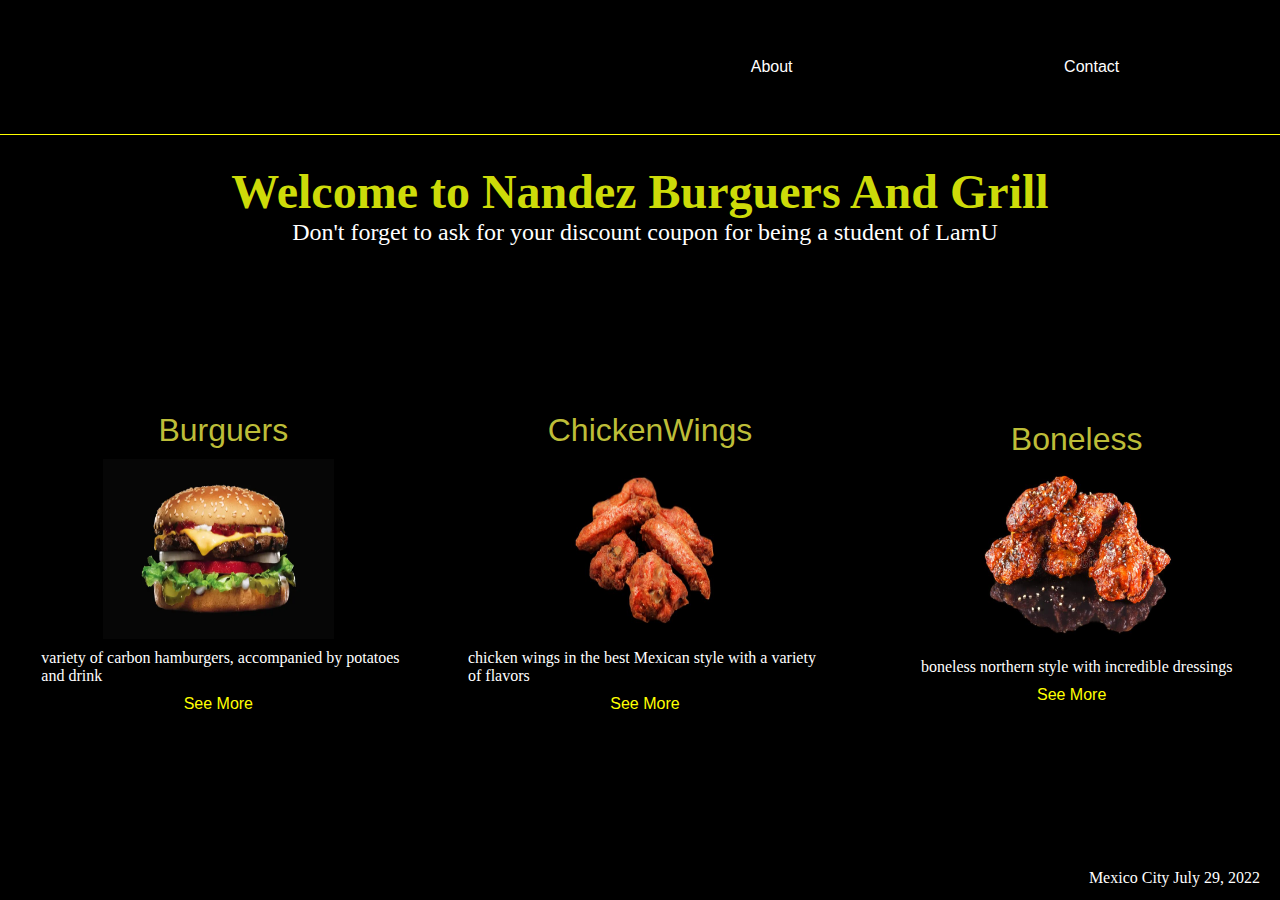
<file: index.html>
<!DOCTYPE html>
<html lang="en">

<head>
  <meta charset="UTF-8">
  <meta http-equiv="X-UA-Compatible" content="IE=edge">
  <meta name="viewport" content="width=device-width, initial-scale=1.0">
  <link rel="stylesheet" href="css/style.css">
  <title>Food</title>
</head>

<body>
  <div class="nav">
    <nav class="navegation">
      <a href="pages/about.html">About</a>
      <a href="pages/contact.html">Contact</a>
    </nav>
  </div>
  <main class="header">
    <h2>
      Welcome to Nandez Burguers And Grill
    </h2>
    <p>
      Don't forget to ask for your discount coupon for being a student of LarnU
    </p>
  </main>
  <div class="container">
    <div class="box">
      <div class="box__image">
        <p class="box__image-paragraph">
          Burguers
        </p>
        <img src="images/burguer.webp" alt="burguer">
        <p>
          variety of carbon hamburgers, accompanied by potatoes
          and drink
        </p>
        <a class="box-link" href="pages/burguers.html">See More</a>
      </div>
    </div>
    <div class="box">
      <div class="box__image">
        <p class="box__image-paragraph">
          ChickenWings
        </p>
        <img src="images/chickenWings.jpg" alt="chickenWing">
        <p>
          chicken wings in the best Mexican style with a variety of flavors
        </p>
        <a class="box-link" href="pages/chickengWings.html">See More</a>
      </div>
    </div>
    <div class="box">
      <div class="box__image">
        <p class="box__image-paragraph">
          Boneless
        </p>
        <img src="images/boneless.jpg" alt="boneless">
        <p>
          boneless northern style with incredible dressings
        </p>
        <a class="box-link" href="pages/boneless.html">See More</a>
      </div>
    </div>
  </div>
  <div class="footer">
    <footer>
      Mexico City July 29, 2022
    </footer>
  </div>
  <script>
    alert("Welcome to Nandez Burguers And Grill");
  </script>
</body>

</html>
</file>
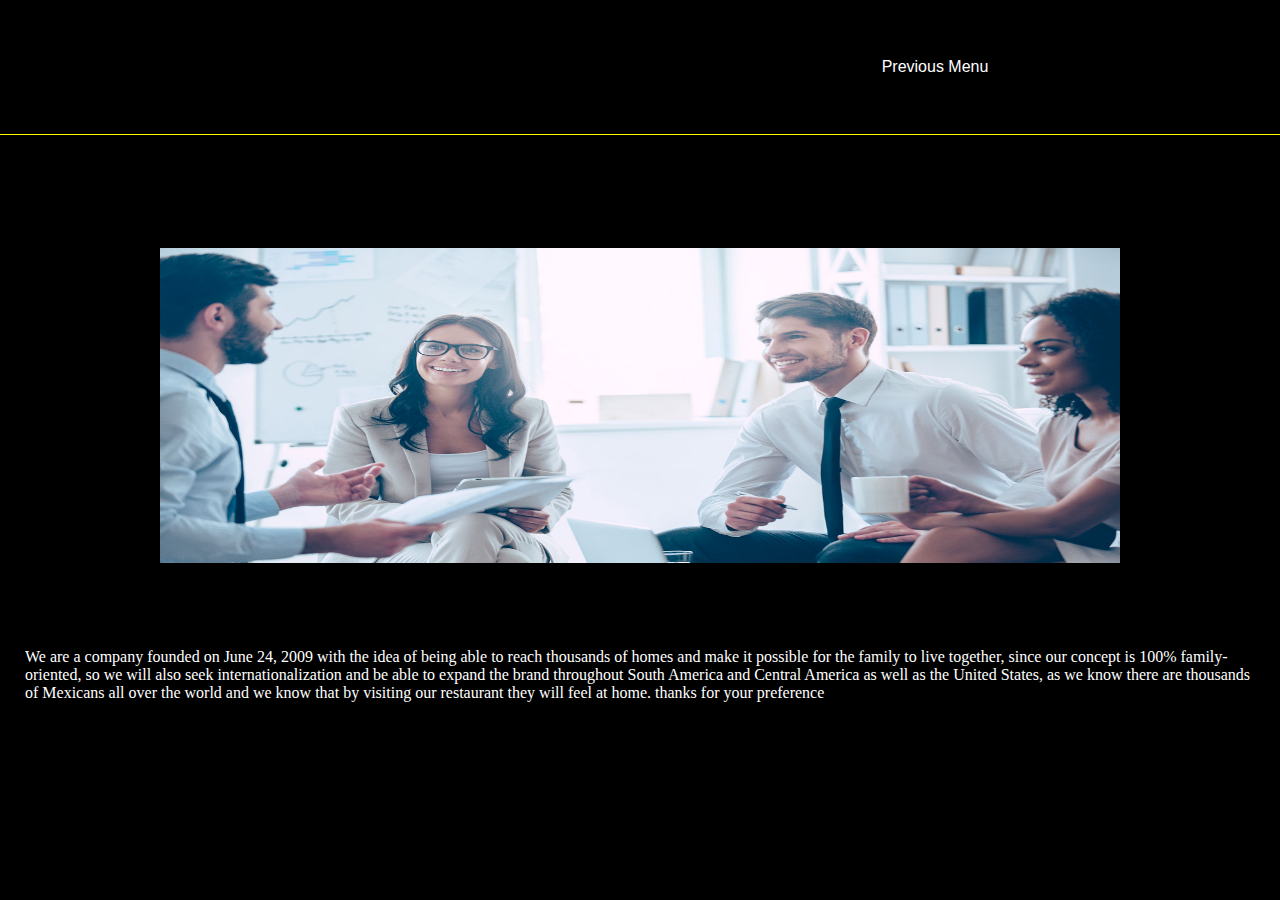
<file: about.html>
<!DOCTYPE html>
<html lang="en">
<head>
  <meta charset="UTF-8">
  <meta http-equiv="X-UA-Compatible" content="IE=edge">
  <meta name="viewport" content="width=device-width, initial-scale=1.0">
  <link rel="stylesheet" href="style.css">
  <title>About</title>
</head>
<body>
  <div class="nav">
    <nav class="navegation" >
      <a href="index.html">Previous Menu</a>
    </nav>
  </div>
<div class="about">
  <div class="about__image">
    <img class="about__image-image" src="images/group.jpg" alt="group">
  </div>
  <div class="about__image-paragraph">
    <p >
      We are a company founded on June 24, 2009 with the idea of ​​being able to reach 
      thousands of homes and make it possible for the family to live together,
      since our concept is 100% family-oriented, so we will also seek
      internationalization and be able to expand the brand throughout
      South America and Central America as well as the United States, 
      as we know there are thousands of Mexicans all over the world 
      and we know that by visiting our restaurant they will feel at home.
      thanks for your preference
    </p>
  </div>
</div>

</body>
</html>
</file>
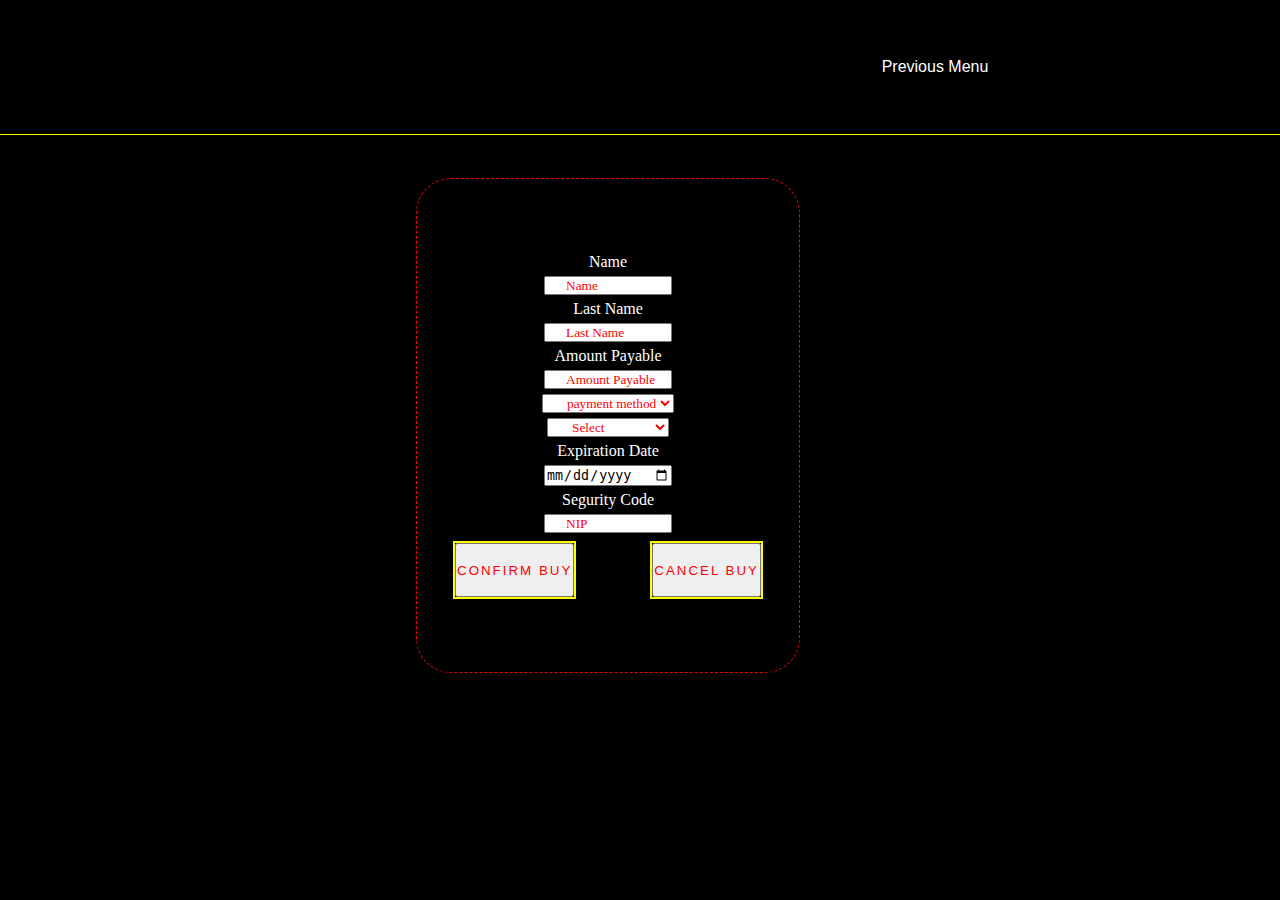
<file: pay.html>
<!DOCTYPE html>
<html lang="en">
<head>
  <meta charset="UTF-8">
  <meta http-equiv="X-UA-Compatible" content="IE=edge">
  <meta name="viewport" content="width=device-width, initial-scale=1.0">
  <link rel="stylesheet" href="style.css">
  <title>Pay</title>
</head>
<body>
  <div class="nav">
    <nav class="navegation" >
      <a href="index.html">Previous Menu</a>
    </nav>
  </div>
  <div class="dates">
    <div class="dates__form">
      <form>
        <label for="name">Name</label>
        <input type="text" name="name" id="name" required placeholder="Name">
        <label for="lastName">Last Name</label>
        <input type="text" name="lastName" id="lastName" required placeholder="Last Name">
        <label for="amountPayable">Amount Payable</label>
        <input type="number" name="amountPayable" id="amountPayable" required placeholder="Amount Payable">
        <select name="select" id="select" required>
          <option value="paymentMethod" hidden>payment method</option>
          <option value="cash">Cash</option>
          <option value="debitCard">Debit Card</option>
          <option value="creditCard">Credit Card</option>
        </select>
        <select name="cash" id="cash" required>
          <option value="select" hidden >Select</option>
          <option value="bbva">BBVA</option>
          <option value="banamex">BANAMEX</option>
          <option value="santander">SANTANDER</option>
          <option value="banorte">BANORTE</option>
        </select>
        <label for="expirationDate">Expiration Date</label>
        <input type="date" required>
        <label for="segurity">Segurity Code</label>
        <input type="password" placeholder="NIP" required>
        <div class="link">
          <button type="submit">Confirm Buy </button>
          <button type="reset">Cancel Buy</button>
        </div>
      </form>
    </div>
  </div>

</body>
</html>
</file>
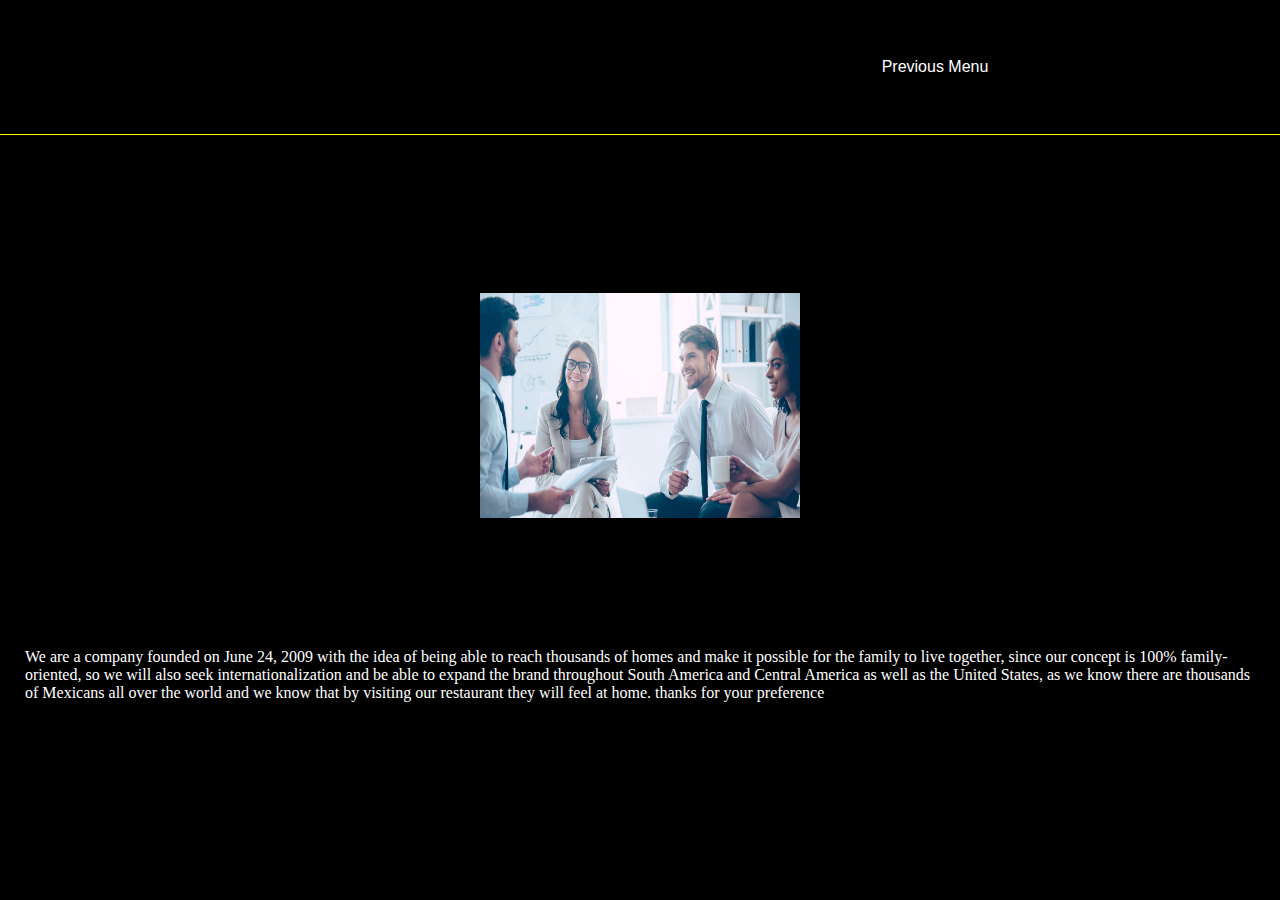
<file: pages/about.html>
<!DOCTYPE html>
<html lang="en">
<head>
  <meta charset="UTF-8">
  <meta http-equiv="X-UA-Compatible" content="IE=edge">
  <meta name="viewport" content="width=device-width, initial-scale=1.0">
  <link rel="stylesheet" href="../css/style.css">
  <title>About</title>
</head>
<body>
  <div class="nav">
    <nav class="navegation" >
      <a href="../index.html">Previous Menu</a>
    </nav>
  </div>
<div class="about">
  <div class="about__image">
    <img class="about__image-image" src="../images/group.jpg" alt="group">
  </div>
  <div class="about__image-paragraph">
    <p >
      We are a company founded on June 24, 2009 with the idea of ​​being able to reach 
      thousands of homes and make it possible for the family to live together,
      since our concept is 100% family-oriented, so we will also seek
      internationalization and be able to expand the brand throughout
      South America and Central America as well as the United States, 
      as we know there are thousands of Mexicans all over the world 
      and we know that by visiting our restaurant they will feel at home.
      thanks for your preference
    </p>
  </div>
</div>

</body>
</html>
</file>
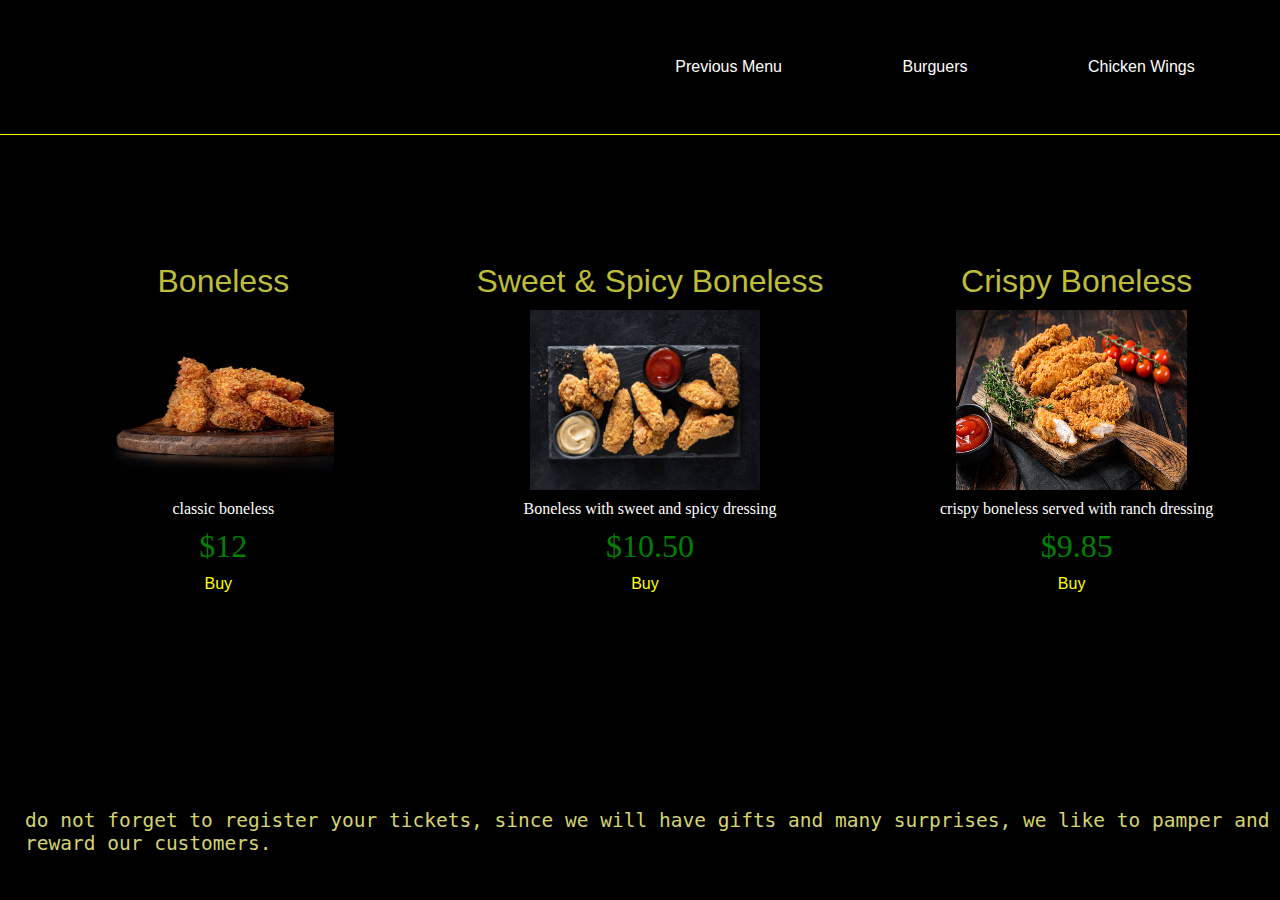
<file: pages/boneless.html>
<!DOCTYPE html>
<html lang="en">

<head>
  <meta charset="UTF-8">
  <meta http-equiv="X-UA-Compatible" content="IE=edge">
  <meta name="viewport" content="width=device-width, initial-scale=1.0">
  <link rel="stylesheet" href="../css/style.css">
  <title>Boneless</title>
</head>

<body>
  <div class="nav">
    <nav class="navegation">
      <a href="../index.html">Previous Menu</a>
      <a href="burguers.html">Burguers</a>
      <a href="chickengWings.html">Chicken Wings</a>
    </nav>
  </div>
  <div class="container">
    <div class="box">
      <div class="box__image">
        <p class="box__image-paragraph">
          Boneless
        </p>
        <img src="../images/bonelessA.jpg" alt="boneless">
        <p>
          classic boneless
        </p>
        <p class="box__image-price">
          $12
        </p>
        <a class="box-link" href="pay.html">Buy</a>
      </div>
    </div>
    <div class="box">
      <div class="box__image">
        <p class="box__image-paragraph">
          Sweet & Spicy Boneless
        </p>
        <img src="../images/bonelessB.jpg" alt="boneless">
        <p>
          Boneless with sweet and spicy dressing
        </p>
        <p class="box__image-price">
          $10.50
        </p>
        <a class="box-link" href="pay.html">Buy</a>
      </div>
    </div>
    <div class="box">
      <div class="box__image">
        <p class="box__image-paragraph">
          Crispy Boneless
        </p>
        <img src="../images/bonelessC.jpg" alt="boneless">
        <p>
          crispy boneless served with ranch dressing
        </p>
        <p class="box__image-price">
          $9.85
        </p>
        <a class="box-link" href="pay.html">Buy</a>
      </div>
    </div>
  </div>
  <div class="promocion">
    <p class="promocion-paragraph">
      do not forget to register your tickets, since we will have gifts and many surprises, we like to pamper and reward
      our customers.
    </p>
  </div>
</body>

</html>
</file>
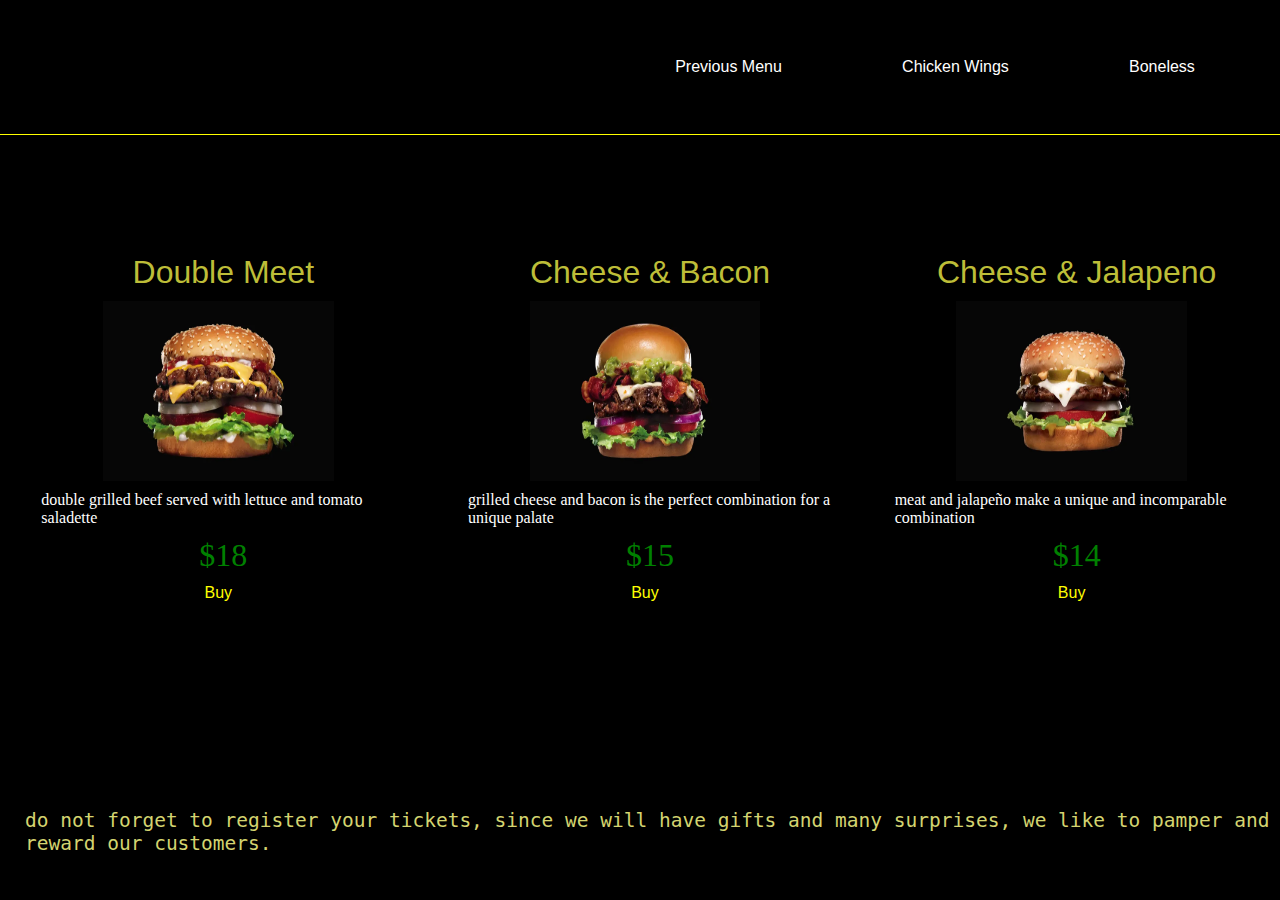
<file: pages/burguers.html>
<!DOCTYPE html>
<html lang="en">

<head>
  <meta charset="UTF-8">
  <meta http-equiv="X-UA-Compatible" content="IE=edge">
  <meta name="viewport" content="width=device-width, initial-scale=1.0">
  <link rel="stylesheet" href="../css/style.css">
  <title>Burguers</title>
</head>

<body>
  <div class="nav">
    <nav class="navegation">
      <a href="../index.html">Previous Menu</a>
      <a href="chickengWings.html">Chicken Wings</a>
      <a href="boneless.html">Boneless</a>
    </nav>
  </div>
  <div class="container">
    <div class="box">
      <div class="box__image">
        <p class="box__image-paragraph">
          Double Meet
        </p>
        <img src="../images/burguerA.webp" alt="burguer">
        <p>
          double grilled beef served with lettuce and tomato saladette
        </p>
        <p class="box__image-price">
          $18
        </p>
        <a class="box-link" href="pay.html">Buy</a>
      </div>
    </div>
    <div class="box">
      <div class="box__image">
        <p class="box__image-paragraph">
          Cheese & Bacon
        </p>
        <img src="../images/burguerB.webp" alt="chickenWing">
        <p>
          grilled cheese and bacon is the perfect combination for a unique palate
        </p>
        <p class="box__image-price">
          $15
        </p>
        <a class="box-link" href="pay.html">Buy</a>
      </div>
    </div>
    <div class="box">
      <div class="box__image">
        <p class="box__image-paragraph">
          Cheese & Jalapeno
        </p>
        <img src="../images/burguerC.webp" alt="boneless">
        <p>
          meat and jalapeño make a unique and incomparable combination
        </p>
        <p class="box__image-price">
          $14
        </p>
        <a class="box-link" href="pay.html">Buy</a>
      </div>
    </div>
  </div>
  <div class="promocion">
    <p class="promocion-paragraph">
      do not forget to register your tickets, since we will have gifts and many surprises, we like to pamper and reward
      our customers.
    </p>
  </div>
</body>

</html>
</file>
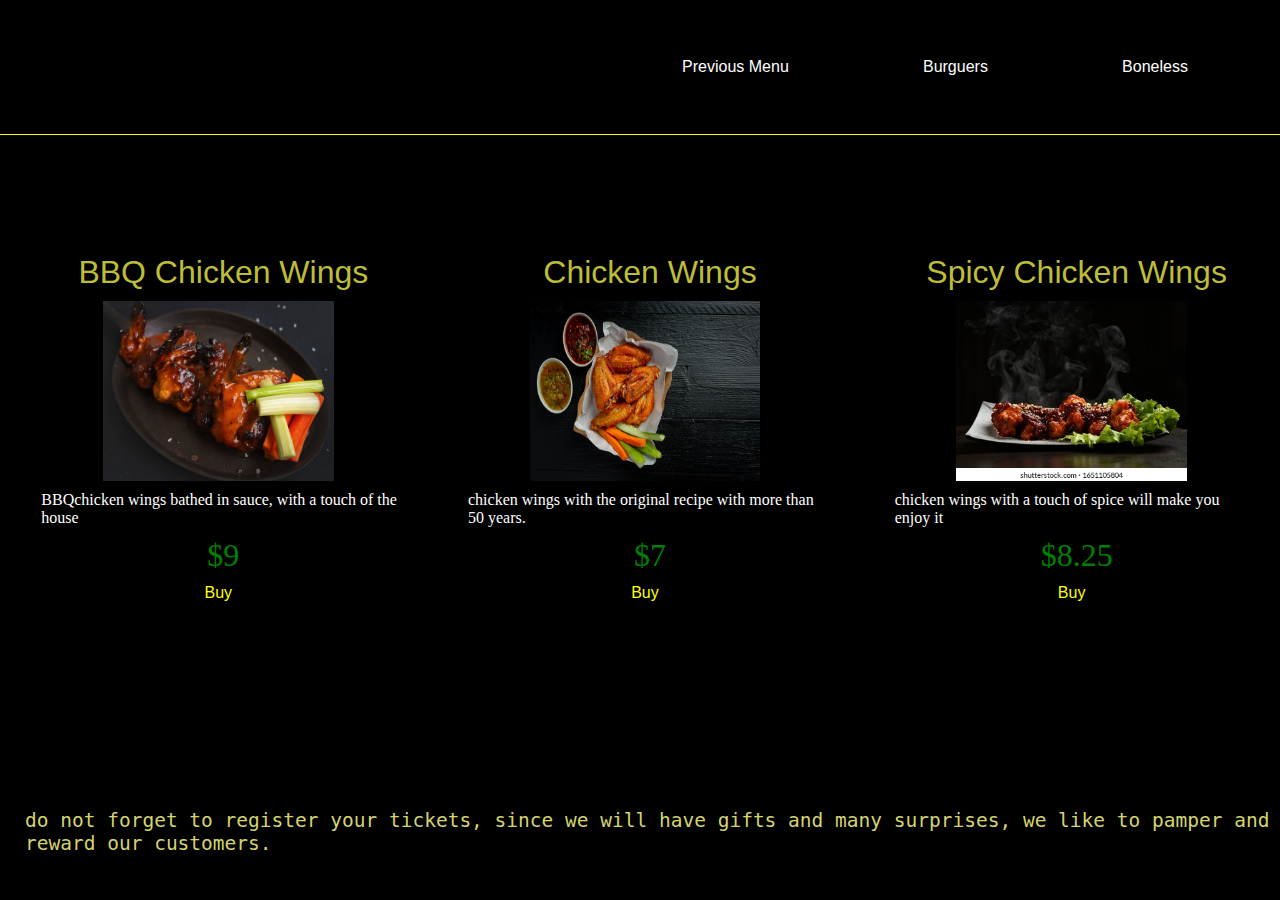
<file: pages/chickengWings.html>
<!DOCTYPE html>
<html lang="en">

<head>
  <meta charset="UTF-8">
  <meta http-equiv="X-UA-Compatible" content="IE=edge">
  <meta name="viewport" content="width=device-width, initial-scale=1.0">
  <link rel="stylesheet" href="../css/style.css">
  <title>ChickenWings</title>
</head>

<body>
  <div class="nav">
    <nav class="navegation">
      <a href="../index.html">Previous Menu</a>
      <a href="burguers.html">Burguers</a>
      <a href="boneless.html">Boneless</a>
    </nav>
  </div>
  <div class="container">
    <div class="box">
      <div class="box__image">
        <p class="box__image-paragraph">
          BBQ Chicken Wings
        </p>
        <img src="../images/chickenwingsA.jpg" alt="chickenWing">
        <p>
          BBQchicken wings bathed in sauce, with a touch of the house
        </p>
        <p class="box__image-price">
          $9
        </p>
        <a class="box-link" href="pay.html">Buy</a>
      </div>
    </div>
    <div class="box">
      <div class="box__image">
        <p class="box__image-paragraph">
          Chicken Wings
        </p>
        <img src="../images/chickeenwingsB.jpg" alt="chickenWing">
        <p>
          chicken wings with the original recipe with more than 50 years.
        </p>
        <p class="box__image-price">
          $7
        </p>
        <a class="box-link" href="pay.html">Buy</a>
      </div>
    </div>
    <div class="box">
      <div class="box__image">
        <p class="box__image-paragraph">
          Spicy Chicken Wings
        </p>
        <img src="../images/chickenwingsC.webp" alt="chickenWing">
        <p>
          chicken wings with a touch of spice will make you enjoy it
        </p>
        <p class="box__image-price">
          $8.25
        </p>
        <a class="box-link" href="pay.html">Buy</a>
      </div>
    </div>
  </div>
  <div class="promocion">
    <p class="promocion-paragraph">
      do not forget to register your tickets, since we will have gifts and many surprises, we like to pamper and reward
      our customers.
    </p>
  </div>
</body>

</html>
</file>
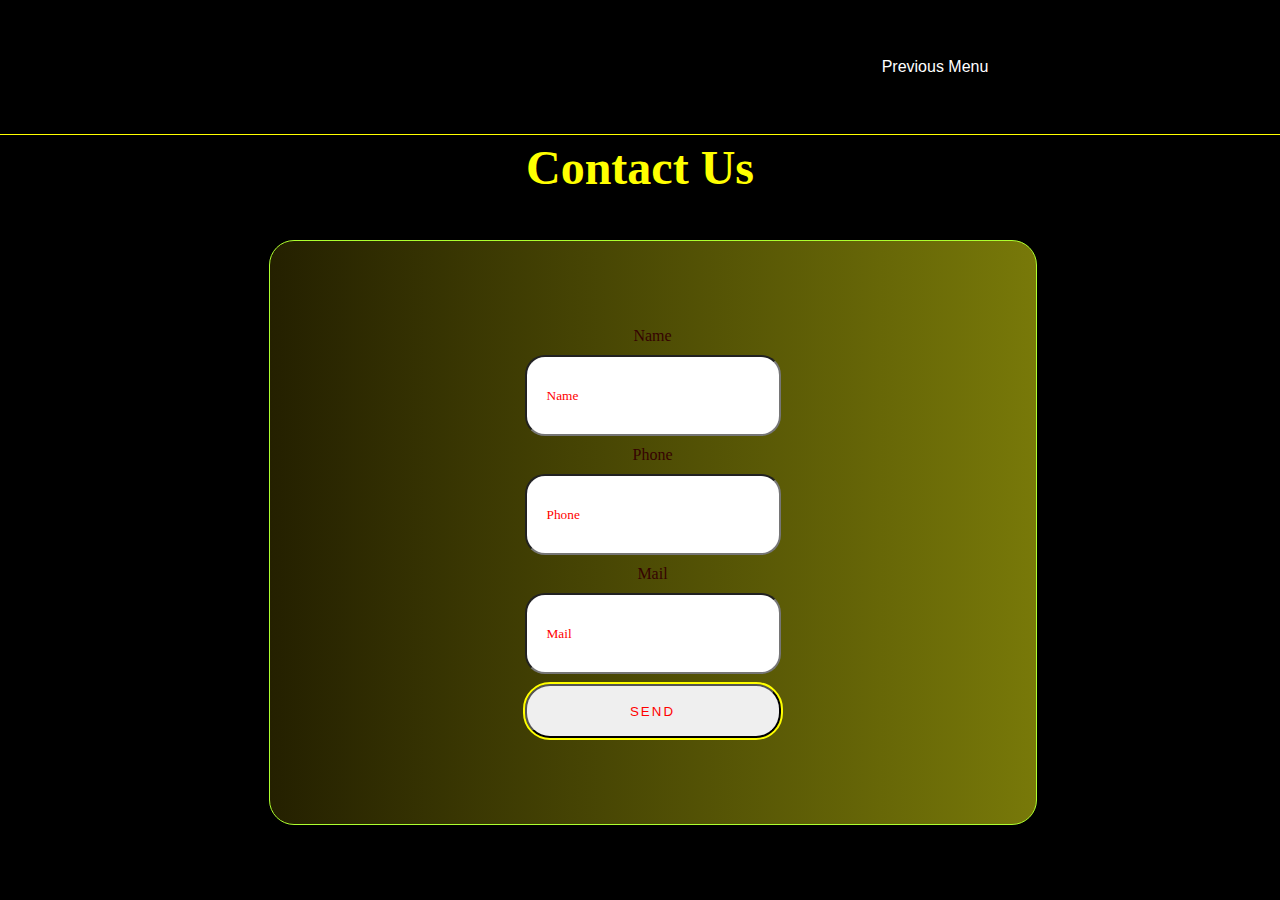
<file: pages/contact.html>
<!DOCTYPE html>
<html lang="en">

<head>
  <meta charset="UTF-8">
  <meta http-equiv="X-UA-Compatible" content="IE=edge">
  <meta name="viewport" content="width=device-width, initial-scale=1.0">
  <link rel="stylesheet" href="../css/style.css">
  <title>Contact</title>
</head>

<body>
  <div class="nav">
    <nav class="navegation">
      <a href="../index.html">Previous Menu</a>
    </nav>
  </div>
  <main>
    <h1>
      Contact Us
    </h1>
  </main>
  <div class="dates">
    <form class="dates__form">
      <label for="name">Name</label>
      <input type="text" name="name" id="name" required placeholder="Name">
      <label for="phone">Phone</label>
      <input type="text" name="phone"" id=" phone" required placeholder="Phone">
      <label for="mail">Mail</label>
      <input type="email" name="mail"" id=" mail" required placeholder="Mail">
      <button type="submit">Send</button>
    </form>
  </div>
</body>

</html>
</file>
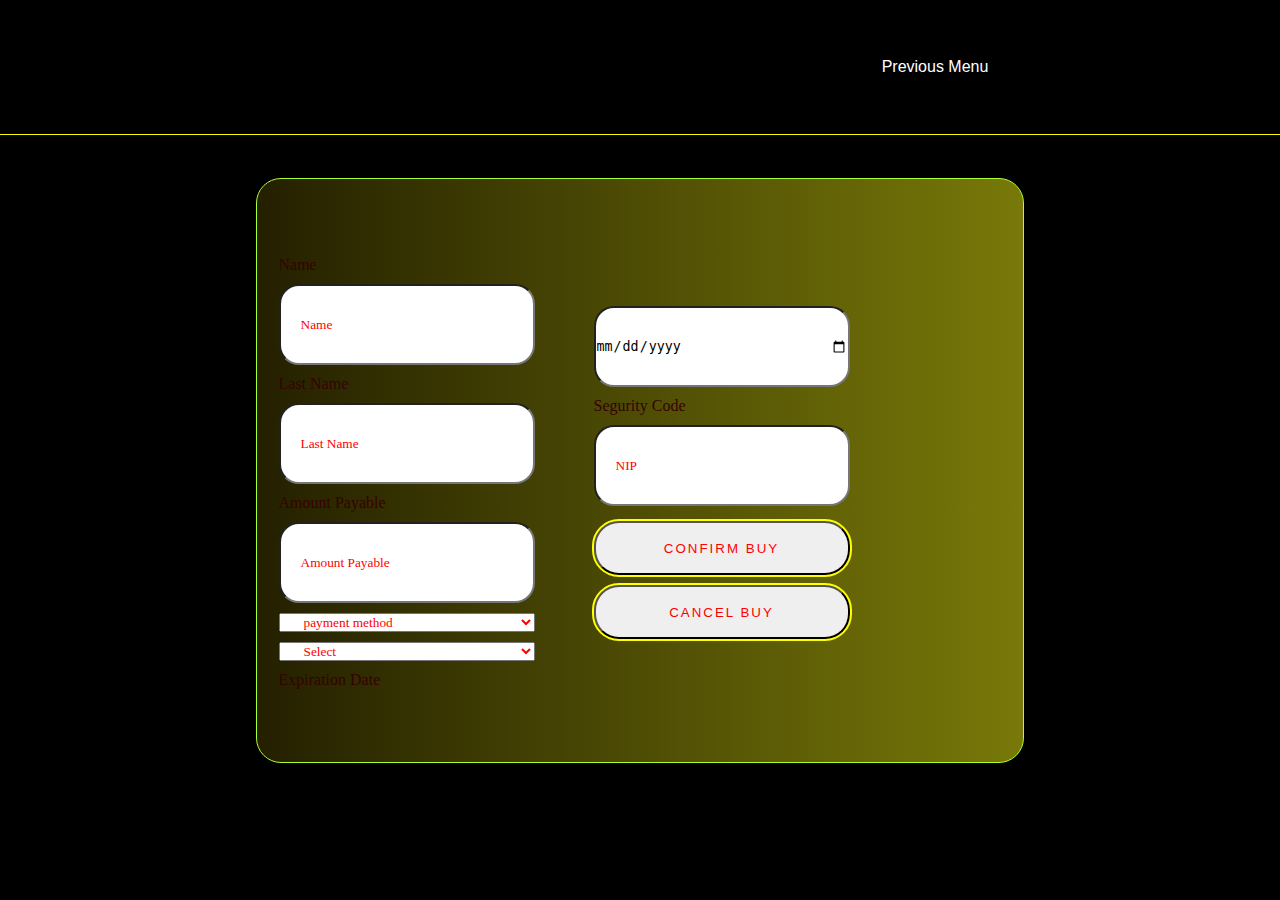
<file: pages/pay.html>
<!DOCTYPE html>
<html lang="en">

<head>
  <meta charset="UTF-8">
  <meta http-equiv="X-UA-Compatible" content="IE=edge">
  <meta name="viewport" content="width=device-width, initial-scale=1.0">
  <link rel="stylesheet" href="../css/style.css">
  <title>Pay</title>
</head>

<body>
  <div class="nav">
    <nav class="navegation">
      <a href="../index.html">Previous Menu</a>
    </nav>
  </div>
  <div class="dates">
    <div class="dates__form">
      <form>
        <label for="name">Name</label>
        <input type="text" name="name" id="name" required placeholder="Name">
        <label for="lastName">Last Name</label>
        <input type="text" name="lastName" id="lastName" required placeholder="Last Name">
        <label for="amountPayable">Amount Payable</label>
        <input type="number" name="amountPayable" id="amountPayable" required placeholder="Amount Payable">
        <select name="select" id="select" required>
          <option value="paymentMethod" hidden>payment method</option>
          <option value="cash">Cash</option>
          <option value="debitCard">Debit Card</option>
          <option value="creditCard">Credit Card</option>
        </select>
        <select name="cash" id="cash" required>
          <option value="select" hidden>Select</option>
          <option value="bbva">BBVA</option>
          <option value="banamex">BANAMEX</option>
          <option value="santander">SANTANDER</option>
          <option value="banorte">BANORTE</option>
        </select>
        <label for="expirationDate">Expiration Date</label>
        <input type="date" required>
        <label for="segurity">Segurity Code</label>
        <input type="password" placeholder="NIP" required>
        <div class="link">
          <button type="submit" onclick="message()">Confirm Buy </button>
          <button type="reset" onclick="cancel()">Cancel Buy</button>
        </div>
      </form>
    </div>
  </div>
  <script>
    function message() {
      alert("successful purchase")
    }
    function cancel() {
      alert("cancel purchase")
    }
    alert("here you can make your payment");
  </script>
</body>

</html>
</file>
<file: css/style.css>
* {
  padding: 0;
  margin: 0;
  box-sizing: border-box;
}

body {
  background-color: black;
}

.nav {
  display: flex;
  height: 15vh;
  width: 100vw;
  border-bottom: 1px solid yellow;
  align-items: center;
  margin-right: 10px;
  justify-content: flex-end;
}

a {
  color: white;
  text-decoration: none;
  font-family: Helvetica;
}

.navegation {
  margin-right: 25px;
  height: 10vh;
  width: 50vw;
  display: flex;
  justify-content: space-around;
  align-items: center;
}

p {
  color: white;
  font-family: Georgia;
  padding-left: 10px;
}

.box-link {
  color: yellow;
}

.container {
  display: flex;
  height: 65vh;
  width: 100vw;
  justify-content: space-around;
  align-items: center;
}

img {
  width: 18vw;
  height: 20vh;
}

.box {
  display: flex;
  width: 30vw;
  height: 55vh;
  justify-content: center;
  align-items: center;
  padding-left: 10px;
}

.box__image {
  display: flex;
  flex-direction: column;
  align-items: center;
  gap: 10px;
  justify-content: center;
}

h2 {
  color: rgb(205, 219, 9);
  font-size: 2em;
}

.header {
  height: 15vh;
  display: flex;
  align-items: center;
  justify-content: center;
  flex-direction: column;
}

.footer {
  color: white;
  height: 5vh;
  display: flex;
  justify-content: flex-end;
  align-items: center;
  padding-right: 20px;
}

.box__image-paragraph {
  color: rgb(189, 189, 56);
  font-size: 2em;
  font-family: sans-serif;
}

.box__image-price {
  color: green;
  font-size: 2em;
  font-family: Impact;
}

.promocion {
  font-size: 1.5em;
  padding-left: 15px;
  display: flex;
  height: 15vh;
  align-items: flex-end;
}

.promocion-paragraph {
  color: rgba(252, 252, 134, 0.842);
  font-family: monospace;
}

.dates {
  height: 70vh;
  width: 100vw;
  display: flex;
  justify-content: center;
  align-items: center;
  margin-top: 20px;
}

.dates__form {
  height: 65vh;
  width: 60vw;
  display: flex;
  flex-direction: column;
  justify-content: center;
  align-items: center;
  border: 1px solid greenyellow;
  background: linear-gradient(
    90deg,
    rgba(36, 32, 0, 1) 0%,
    rgba(120, 121, 9, 1) 100%,
    rgba(0, 212, 255, 1) 100%
  );
  border-radius: 25px;
}

form {
  color: rgb(53, 2, 2);
  display: flex;
  flex-direction: column;
  height: 60vh;
  width: 60vw;
  justify-content: center;
  align-items: stretch;
  border-radius: 35px;
  gap: 10px;
  flex-wrap: wrap;
  padding: 10px;
  margin-top: 5px;
  margin-left: 25px;
}

input {
  width: 20vw;
  height: 9vh;
  border-radius: 20px;
}

button {
  text-decoration: none;
  text-transform: uppercase;
  letter-spacing: 2px;
  outline: 2px solid yellow;
  position: relative;
  overflow: hidden;
  transition: color 1s;
  color: red;
  height: 6vh;
  width: 20vw;
  border-radius: 25px;
}

button:hover {
  color: rgb(145, 99, 187);
}

button::before {
  content: " ";
  position: absolute;
  top: 0;
  left: -50px;
  width: 0;
  height: 100%;
  background-color: rgb(64, 248, 110);
  transform: skewX(35deg);
  z-index: -1;
  transition: width 1s;
}

.link {
  display: flex;
  width: 30vw;
  justify-content: center;
  margin-top: 5px;
  flex-direction: column;
  gap: 10px;
}

.about {
  width: 100vw;
  height: 80vh;
  display: flex;
  align-items: center;
  flex-direction: column;
  justify-content: center;
}

.about__image {
  width: 100vw;
  height: 40vh;
  display: flex;
  justify-content: center;
  align-items: center;
}

.about__image-paragraph {
  color: white;
  font-size: 1em;
  font-family: Georgia;
  height: 20vh;
  display: flex;
  justify-content: center;
  align-items: center;
  padding-left: 15px;
  padding-right: 15px;
}

.about__image-image {
  height: 25vh;
  width: 25vw;
}

::placeholder {
  color: red;
  font-family: cursive;
  padding-left: 20px;
}

select {
  color: red;
  font-family: cursive;
  padding-left: 20px;
  width: 20vw;
}

a:hover {
  color: red;
}

img:hover {
  transition: 2s ease-in-out;
  -webkit-transform: rotateY(360deg);
}

span {
  color: white;
}

.css {
  width: 7vw;
  height: 7vh;
}

main {
  color: yellow;
  margin: auto;
  display: flex;
  justify-content: center;
  padding-top: 5px;
  font-size: 1.5em;
}

@media screen and (max-width: 400px) {
  .container {
    display: flex;
    width: 100%;
    height: 38%;
    justify-content: center;
    align-items: center;
    padding-left: 10px;
    flex-direction: column;
  }

  .box {
    display: flex;
    width: 80%;
    height: 14%;
    justify-content: center;
    align-items: center;
  }

  .box__image {
    display: flex;
    flex-direction: column;
    align-items: center;
    justify-content: center;
  }

  .nav {
    display: flex;
    height: 15%;
    width: 90%;
    border-bottom: 1px solid yellow;
    align-items: center;
    justify-content: center;
    gap: 25px;
  }

  img {
    width: 10vw;
    height: 8vh;
  }

  h2 {
    font-size: 30px;
    margin-left: 20px;
  }

  p {
    font-size: 15px;
    margin-left: 20px;
  }

  footer {
    color: rgb(245, 33, 33);
    height: 5vh;
    display: flex;
    justify-content: center;
    align-items: center;
    padding-right: 20px;
  }

  form {
    color: rgb(53, 2, 2);
    display: flex;
    flex-direction: column;
    height: 60vh;
    width: 60vw;
    justify-content: center;
    align-items: stretch;
    border-radius: 35px;
    gap: 10px;
    flex-wrap: wrap;
    padding: 10px;
    margin-top: 5px;
    margin-left: 25px;
  }
}
</file>
<file: style.css>
*{
  padding: 0;
  margin: 0;
  box-sizing: border-box;
}

body{
  background-color: black;
}

.nav{
  display: flex;
  height: 15vh;
  width: 100vw;
  border-bottom: 1px solid yellow;
  align-items: center;
  margin-right: 10px;
  justify-content: flex-end;
}

a {
  color: white;
  text-decoration: none;
  font-family: Helvetica;
}

.navegation{

  margin-right: 25px;
  height: 10vh;
  width: 50vw;
  display: flex;
  justify-content: space-around;
  align-items: center;
}

p{
  color: white;
  font-family: Georgia;
  padding-left: 10px;
}

.container__box-link{
  color: yellow;
}

.container{
  display: flex;
  height: 65vh;
  width: 100vw;
  justify-content: space-around;
  align-items: center;
}

img{
  width: 25vw;
  height: 20vh;
}

.container__box{
  display: flex;
  width: 30vw;
  height: 55vh;
  justify-content: center;
  align-items: center;
  padding-left: 10px;
}

.container__box__image{
  display: flex;
  flex-direction: column;
  align-items: center;
  gap: 10px;
  justify-content: center;
}

h2{
  color: rgb(205, 219, 9);
  font-size: 2em;
}

.header{
  height: 15vh;
  display: flex;
  align-items: center;
  justify-content: center;
  flex-direction: column;
}

.footer{
  color: white;
  height: 5vh;
  display: flex;
  justify-content: flex-end;
  align-items: center;
  padding-right: 20px;
}

.container__box__image-paragraph{
  color: rgb(189, 189, 56);
  font-size: 2em;
  font-family: sans-serif;
}

.container__box__image-price{
  color: green;
  font-size: 2em;
  font-family: Impact;
}

.promocion{
  font-size: 1.5em;
  padding-left: 15px;
  display: flex;
  height: 15vh;
  align-items: flex-end;
}

.promocion-paragraph{
  color: rgba(252, 252, 134, 0.842);
  font-family: monospace;
}

.dates{
  height: 60vh;
  width: 95vw;
  display: flex;
  justify-content: center;
  align-items: center;
  margin-top: 20px;
}

.dates__form{
  height: 55vh;
  width: 70vw;
  display: flex;
  flex-direction: column;
  justify-content: center;
  align-items: center;
}

form{
  color: white;
  display: flex;
  flex-direction: column;
  height: 60vh;
  width: 30vw;
  justify-content: center;
  align-items: center;
  border-radius: 35px;
  gap: 5px;
  border: 1px dashed rgb(241, 6, 6);
}

input{
  width: 10vw;
}

button{
  text-decoration: none;
  text-transform: uppercase;
  letter-spacing: 2px;
  outline: 2px solid yellow;
  position: relative;
  overflow: hidden;
  transition: color 1s ;
  color: red;
  height: 6vh;
}

button:hover{
  color: rgb(145, 99, 187);
}

button::before{
  content: " ";
  position: absolute;
  top: 0;
  left: -50px;
  width: 0;
  height: 100%;
  background-color: rgb(248, 175, 64);
  transform: skewX(35deg);
  z-index: -1;
  transition: width 1s;
}

.link{
  display: flex;
  width: 30vw;
  justify-content: space-around;
  margin-top: 5px;
}

.about{
  width: 100vw;
  height: 80vh;
  display: flex;
  align-items: center;
  flex-direction: column;
  justify-content: center;
}

.about__image{
  width: 100vw;
  height: 40vh;
  display: flex;
  justify-content: center;
  align-items: center;
}

.about__image-paragraph{
  color: white;
  font-size: 1em;
  font-family: Georgia;
  height: 20vh;
  display: flex;
  justify-content: center;
  align-items: center;
  padding-left: 15px;
  padding-right: 15px;
}

.about__image-image{
  height: 35vh;
  width: 75vw;
}

::placeholder{
  color: red;
  font-family: cursive;
  padding-left: 20px;
}

select{
  color: red;
  font-family: cursive;
  padding-left: 20px;
}
</file>
